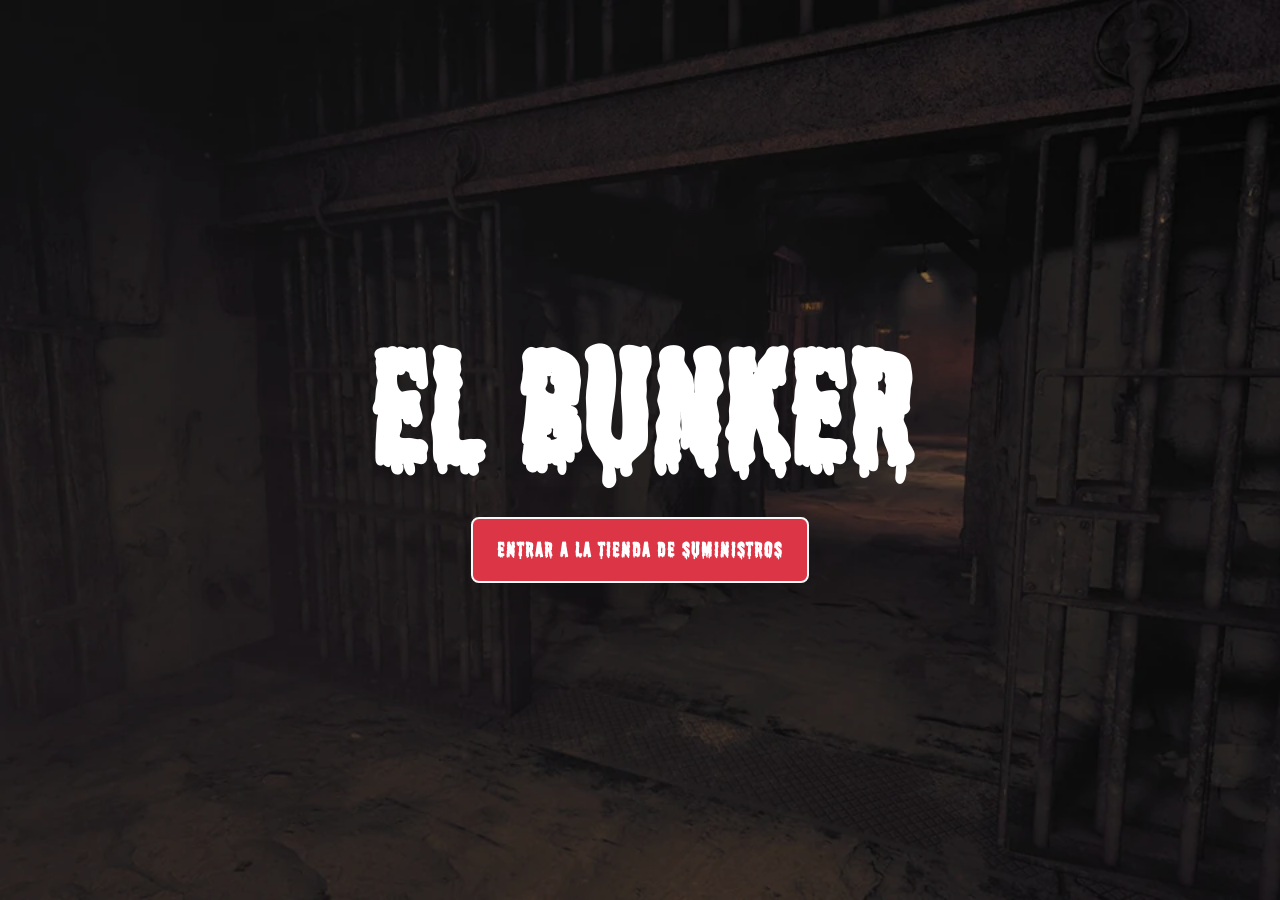
<file: HTML/index.html>
<!DOCTYPE html>
<html lang="es">
<head>
    <meta charset="UTF-8">
    <meta name="viewport" content="width=device-width, initial-scale=1.0">
    <title>El Bunker</title>
    <!-- CSS de Bootstrap -->
    <link href="https://cdn.jsdelivr.net/npm/bootstrap@5.3.2/dist/css/bootstrap.min.css" rel="stylesheet">
    <!-- Tu archivo de estilos (sube un nivel desde la carpeta HTML) -->
    <link rel="stylesheet" href="../css/estilos.css">
</head>
<body class="m-0 p-0 overflow-hidden bg-dark">

    <!-- Contenedor Pantalla Completa -->
    <div class="position-relative vh-100 w-100">
        
        <!-- Imagen de Fondo en Pantalla Completa -->
        <img src="../img/Bunker_inicio.webp" alt="Portada Apocalipsis Zombie" class="w-100 h-100 object-fit-cover position-absolute top-0 start-0" style="filter: brightness(75%);"> 

        <!-- Contenido superpuesto en el centro -->
        <div class="position-absolute top-50 start-50 translate-middle text-center text-white w-100 px-3">
            <h1 class="TituloBunker fw-bold text-uppercase mb-2"> El Bunker</h1>
            
            <button type="button" class="btn btn-danger btn-lg fw-bold px-4 py-3 shadow-lg border border-2 border-light" data-bs-toggle="modal" data-bs-target="#exampleModal">
              ENTRAR A LA TIENDA DE SUMINISTROS
            </button>
        </div>

    </div>

    <!-- Modal -->
    <div class="modal fade" id="exampleModal" tabindex="-1" aria-labelledby="exampleModalLabel" aria-hidden="true">
      <div class="modal-dialog modal-dialog-centered">
        <div class="modal-content bg-dark text-white border-danger border-2">
          <div class="modal-header border-danger">
            <h1 class="modal-title fs-5 text-danger fw-bold" id="exampleModalLabel">⚠️ Control de infectados</h1>
            <button type="button" class="btn-close btn-close-white" data-bs-dismiss="modal" aria-label="Close"></button>
          </div>
          <div class="modal-body text-center py-4">
            <p class="fs-4 fw-bold text-warning mt-2">¿Has sido mordido por un zombie ultimamente?</p>
          </div>
          <div class="modal-footer border-danger justify-content-center gap-5">
            <button type="button" class="btn btn-outline-light" onclick= "window.location.href='Inicio.html'">No</button>
            
            <button type="button" class="btn btn-danger fw-bold" onclick="window.location.href='http://www.zambranitis.com/2015/04/guia-para-suicidarte-correctamente.html'">Si</button>
          </div>
        </div>
      </div>
    </div>

    <script src="https://cdn.jsdelivr.net/npm/bootstrap@5.3.2/dist/js/bootstrap.bundle.min.js"></script>
</body>
</html>
</file>
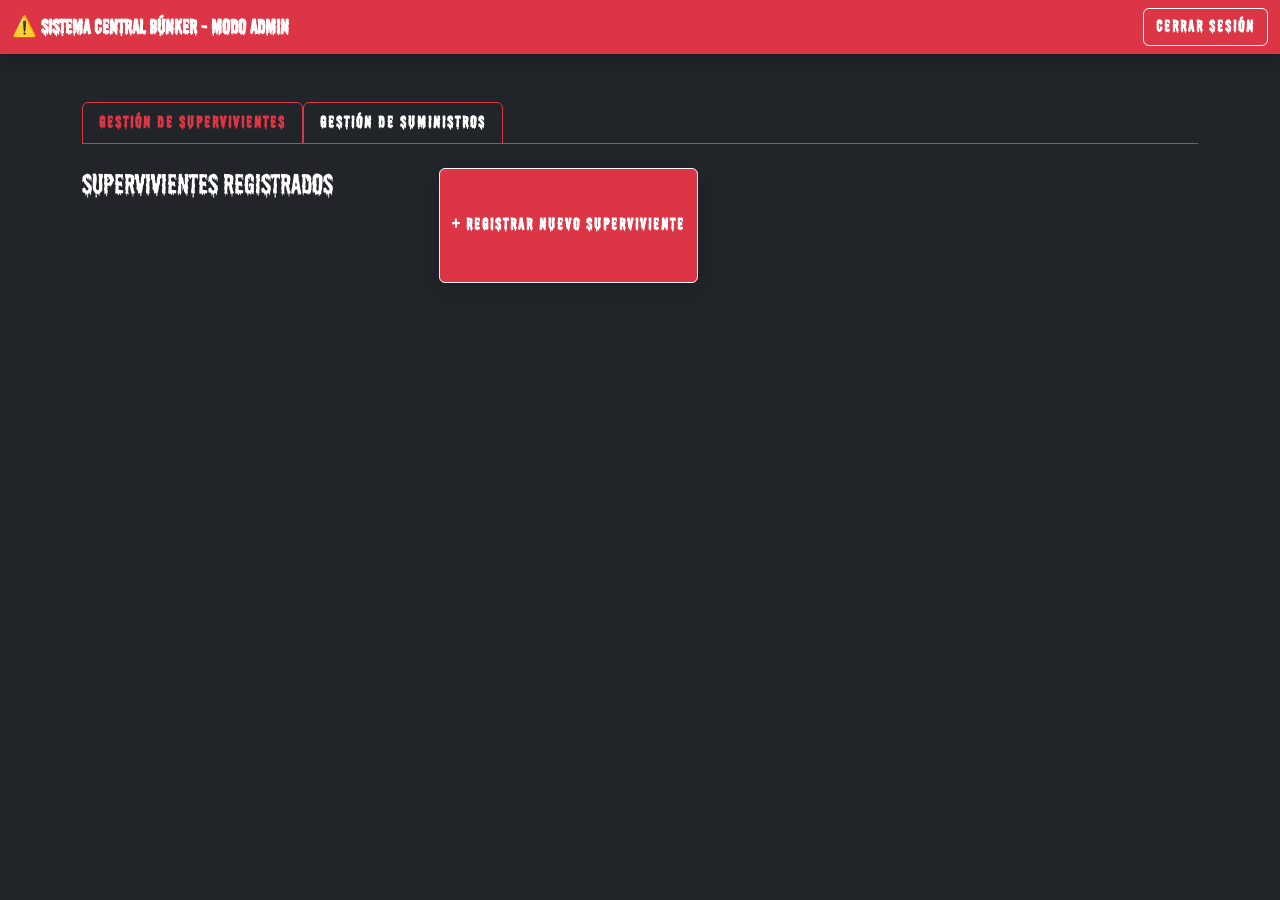
<file: HTML/admin.html>
<!DOCTYPE html>
<html lang="es">
<head>
    <meta charset="UTF-8">
    <meta name="viewport" content="width=device-width, initial-scale=1.0">
    <title>Panel de Control - El Búnker</title>
    <link href="https://cdn.jsdelivr.net/npm/bootstrap@5.3.2/dist/css/bootstrap.min.css" rel="stylesheet">
    <link rel="stylesheet" href="../css/estilos.css">
</head>
<body class="bg-dark text-white">

    <!-- Navbar Admin -->
    <nav class="navbar navbar-dark bg-danger shadow">
        <div class="container-fluid">
            <span class="navbar-brand mb-0 h1 fw-bold">⚠️ SISTEMA CENTRAL BÚNKER - MODO ADMIN</span>
            <button class="btn btn-outline-light fw-bold" onclick="window.location.href='Inicio.html'">Cerrar Sesión</button>
        </div>
    </nav>

    <main class="container my-5">
        <!-- Pestañas de Navegación -->
        <ul class="nav nav-tabs border-danger" id="adminTabs" role="tablist">
            <li class="nav-item" role="presentation">
                <button class="nav-link active text-danger fw-bold bg-dark border-danger" id="usuarios-tab" data-bs-toggle="tab" data-bs-target="#usuarios-pane" type="button" role="tab">Gestión de Supervivientes</button>
            </li>
            <li class="nav-item" role="presentation">
                <button class="nav-link text-white fw-bold bg-dark border-danger" id="productos-tab" data-bs-toggle="tab" data-bs-target="#productos-pane" type="button" role="tab">Gestión de Suministros</button>
            </li>
        </ul>

        <!-- Contenido de las Pestañas -->
        <div class="tab-content mt-4" id="adminTabsContent">
            
            <!-- PESTAÑA: USUARIOS -->
            <div class="tab-pane fade show active" id="usuarios-pane" role="tabpanel">
                <div class="d-flex justify-content-between mb-3">
                    <h3>Supervivientes Registrados</h3>
                    <!-- Botón para abrir el modal (puedes ubicarlo en tu panel de admin) -->
<button type="button" class="btn btn-danger fw-bold shadow border border-light" data-bs-toggle="modal" data-bs-target="#modalRegistroAdmin">
    + REGISTRAR NUEVO SUPERVIVIENTE
</button>

<!-- Modal de Registro -->
<div class="modal fade" id="modalRegistroAdmin" tabindex="-1" aria-labelledby="modalRegistroAdminLabel" aria-hidden="true">
    <!-- modal-dialog-scrollable evita que el modal sobrepase la altura de la pantalla -->
    <div class="modal-dialog modal-dialog-scrollable modal-lg">
        <div class="modal-content bg-dark border border-danger shadow-lg">
            
            <div class="modal-header border-danger">
                <div>
                    <h2 class="modal-title TituloBunker text-danger fs-2" id="modalRegistroAdminLabel">REGISTRO DE SUPERVIVIENTE</h2>
                    <p class="text-warning fs-6 mb-0">Modo Administrador: Ingreso manual de provisiones.</p>
                </div>
                <button type="button" class="btn-close btn-close-white" data-bs-dismiss="modal" aria-label="Cerrar"></button>
            </div>

            <div class="modal-body p-4">
                <form id="registroBunkerFormAdmin" novalidate>
                    <div class="mb-3">
                        <label for="run" class="form-label text-white fs-5">RUN (sin puntos ni guión)</label>
                        <input type="text" class="form-control text-white bg-secondary border-danger" id="run" placeholder="12345678K" maxlength="10">
                        <small class="text-danger d-none fw-bold" id="errorRun">Ingresa un RUN válido sin puntos ni guión (ej: 12345678K).</small>
                    </div>

                    <div class="row">
                        <div class="col-md-6 mb-3">
                            <label for="nombre" class="form-label text-white fs-5">Nombre</label>
                            <input type="text" class="form-control text-white bg-secondary border-danger" id="nombre" placeholder="Ej: Juan" maxlength="50">
                            <small class="text-danger d-none fw-bold" id="errorNombre">El nombre es obligatorio.</small>
                        </div>
                        <div class="col-md-6 mb-3">
                            <label for="apellidos" class="form-label text-white fs-5">Apellidos</label>
                            <input type="text" class="form-control text-white bg-secondary border-danger" id="apellidos" placeholder="Ej: Pérez" maxlength="50">
                            <small class="text-danger d-none fw-bold" id="errorApellidos">Los apellidos son obligatorios.</small>
                        </div>
                    </div>

                    <div class="mb-3">
                        <label for="email" class="form-label text-white fs-5">Frecuencia Digital (Correo Electrónico)</label>
                        <input type="email" class="form-control text-white bg-secondary border-danger" id="email" placeholder="superviviente@duoc.cl" maxlength="100">
                        <small class="text-danger d-none fw-bold" id="errorEmail">Debe ser @duoc.cl, @duocuc.cl, @profesor.duoc.cl o @gmail.com.</small>
                    </div>

                    <div class="row">
                        <div class="col-md-6 mb-3">
                            <label for="password" class="form-label text-white fs-5">Clave Temporal</label>
                            <input type="password" class="form-control text-white bg-secondary border-danger" id="password" placeholder="Mínimo 6 caracteres">
                            <small class="text-danger d-none fw-bold" id="errorPassword">La contraseña debe tener al menos 6 caracteres.</small>
                        </div>
                        <div class="col-md-6 mb-3">
                            <label for="confirmPassword" class="form-label text-white fs-5">Confirmar Clave</label>
                            <input type="password" class="form-control text-white bg-secondary border-danger" id="confirmPassword" placeholder="Repite la contraseña">
                            <small class="text-danger d-none fw-bold" id="errorConfirmPassword">Las contraseñas no coinciden.</small>
                        </div>
                    </div>

                    <div class="mb-3">
                        <label for="fechaNacimiento" class="form-label text-white fs-5">Fecha de Nacimiento</label>
                        <input type="date" class="form-control text-white bg-secondary border-danger" id="fechaNacimiento">
                        <small class="text-danger d-none fw-bold" id="errorFechaNacimiento">La fecha de nacimiento es obligatoria.</small>
                    </div>

                    <div class="row">
                        <div class="col-md-6 mb-3">
                            <label for="region" class="form-label text-white fs-5">Región Sectorial</label>
                            <select class="form-select text-white bg-secondary border-danger" id="region">
                                <option value="">-- Selecciona una región --</option>
                            </select>
                            <small class="text-danger d-none fw-bold" id="errorRegion">Selecciona una región.</small>
                        </div>
                        <div class="col-md-6 mb-3">
                            <label for="comuna" class="form-label text-white fs-5">Comuna / Búnker Local</label>
                            <select class="form-select text-white bg-secondary border-danger" id="comuna" disabled>
                                <option value="">-- Selecciona primero una región --</option>
                            </select>
                            <small class="text-danger d-none fw-bold" id="errorComuna">Selecciona una comuna.</small>
                        </div>
                    </div>

                    <div class="mb-3">
                        <label for="direccion" class="form-label text-white fs-5">Dirección / Coordenadas</label>
                        <input type="text" class="form-control text-white bg-secondary border-danger" id="direccion" placeholder="Ej: Av. Siempre Viva 123" maxlength="100">
                        <small class="text-danger d-none fw-bold" id="errorDireccion">La dirección es obligatoria.</small>
                    </div>

                    <div class="mb-4">
                        <label for="telefono" class="form-label text-white fs-5">Canal de Transmisión (Teléfono - Opcional)</label>
                        <input type="tel" class="form-control text-white bg-secondary border-danger" id="telefono" placeholder="+56912345678">
                    </div>

                    <button type="submit" class="btn btn-danger w-100 fw-bold py-2 fs-4 shadow border border-light">
                        GENERAR CREDENCIAL DE ACCESO
                    </button>
                </form>
            </div>
        </div>
    </div>
</div>

            <!-- PESTAÑA: PRODUCTOS -->
            <div class="tab-pane fade" id="productos-pane" role="tabpanel">
                <div class="d-flex justify-content-between mb-3">
                    <h3>Inventario de Suministros</h3>
                    <button class="btn btn-success fw-bold" onclick="abrirModalProducto()">+ Añadir Producto</button>
                </div>
                <table class="table table-dark table-hover border-danger">
                    <thead>
                        <tr>
                            <th>ID</th>
                            <th>Nombre</th>
                            <th>Precio</th>
                            <th>Acciones</th>
                        </tr>
                    </thead>
                    <tbody id="tablaProductos">
                        <!-- Llenado por JS -->
                    </tbody>
                </table>
            </div>

        </div>
    </main>

    <!-- Modal CRUD General -->
    <div class="modal fade" id="crudModal" tabindex="-1" aria-hidden="true">
        <div class="modal-dialog">
            <div class="modal-content bg-dark text-white border-danger">
                <div class="modal-header border-danger">
                    <h5 class="modal-title text-danger" id="modalTitulo">Formulario</h5>
                    <button type="button" class="btn-close btn-close-white" data-bs-dismiss="modal"></button>
                </div>
                <div class="modal-body">
                    <form id="crudForm">
                        <input type="hidden" id="crudId">
                        <input type="hidden" id="crudTipo"> <!-- 'usuario' o 'producto' -->
                        
                        <div class="mb-3">
                            <label class="form-label" id="labelCampo1">Nombre/Alias</label>
                            <input type="text" class="form-control bg-secondary text-white border-danger" id="inputCampo1" required>
                        </div>
                        <div class="mb-3">
                            <label class="form-label" id="labelCampo2">Email/Precio</label>
                            <input type="text" class="form-control bg-secondary text-white border-danger" id="inputCampo2" required>
                        </div>
                        <button type="submit" class="btn btn-danger w-100 fw-bold">Guardar Datos</button>
                    </form>
                </div>
            </div>
        </div>
    </div>

    <script src="https://cdn.jsdelivr.net/npm/bootstrap@5.3.2/dist/js/bootstrap.bundle.min.js"></script>
    <script>
        // Inicializar datos simulados si no existen en localStorage
        if(!localStorage.getItem('adminUsers')) {
            localStorage.setItem('adminUsers', JSON.stringify([{id: 1, nombre: 'Cazador_99', email: 'caza@bunker.com'}]));
        }
        if(!localStorage.getItem('adminProducts')) {
            localStorage.setItem('adminProducts', JSON.stringify([{id: 1, nombre: 'Kit Médico Básico', precio: '$150'}]));
        }

        const modalCRUD = new bootstrap.Modal(document.getElementById('crudModal'));

        // ================= RENDERIZAR TABLAS =================
        function renderTablas() {
            const users = JSON.parse(localStorage.getItem('adminUsers')) || [];
            const products = JSON.parse(localStorage.getItem('adminProducts')) || [];
            
            const tbodyUsers = document.getElementById('tablaUsuarios');
            tbodyUsers.innerHTML = '';
            users.forEach(u => {
                tbodyUsers.innerHTML += `
                    <tr>
                        <td>${u.id}</td><td>${u.nombre}</td><td>${u.email}</td>
                        <td>
                            <button class="btn btn-sm btn-warning" onclick="editar('usuario', ${u.id})">Editar</button>
                            <button class="btn btn-sm btn-danger" onclick="eliminar('usuario', ${u.id})">Borrar</button>
                        </td>
                    </tr>`;
            });

            const tbodyProducts = document.getElementById('tablaProductos');
            tbodyProducts.innerHTML = '';
            products.forEach(p => {
                tbodyProducts.innerHTML += `
                    <tr>
                        <td>${p.id}</td><td>${p.nombre}</td><td>${p.precio}</td>
                        <td>
                            <button class="btn btn-sm btn-warning" onclick="editar('producto', ${p.id})">Editar</button>
                            <button class="btn btn-sm btn-danger" onclick="eliminar('producto', ${p.id})">Borrar</button>
                        </td>
                    </tr>`;
            });
        }

        // ================= LÓGICA CRUD =================
        function abrirModalUsuario() {
            document.getElementById('crudForm').reset();
            document.getElementById('crudId').value = '';
            document.getElementById('crudTipo').value = 'usuario';
            document.getElementById('modalTitulo').innerText = 'Añadir Superviviente';
            document.getElementById('labelCampo1').innerText = 'Alias de Combate';
            document.getElementById('labelCampo2').innerText = 'Frecuencia (Email)';
            modalCRUD.show();
        }

        function abrirModalProducto() {
            document.getElementById('crudForm').reset();
            document.getElementById('crudId').value = '';
            document.getElementById('crudTipo').value = 'producto';
            document.getElementById('modalTitulo').innerText = 'Añadir Producto';
            document.getElementById('labelCampo1').innerText = 'Nombre del Producto';
            document.getElementById('labelCampo2').innerText = 'Precio (Ej: $100)';
            modalCRUD.show();
        }

        document.getElementById('crudForm').onsubmit = function(e) {
            e.preventDefault();
            const tipo = document.getElementById('crudTipo').value;
            const id = document.getElementById('crudId').value;
            const campo1 = document.getElementById('inputCampo1').value;
            const campo2 = document.getElementById('inputCampo2').value;
            
            const claveStorage = tipo === 'usuario' ? 'adminUsers' : 'adminProducts';
            let data = JSON.parse(localStorage.getItem(claveStorage));

            if(id) { // Editar existente
                const index = data.findIndex(item => item.id == id);
                data[index].nombre = campo1;
                if(tipo === 'usuario') data[index].email = campo2;
                else data[index].precio = campo2;
            } else { // Crear nuevo
                const nuevoId = data.length > 0 ? Math.max(...data.map(i => i.id)) + 1 : 1;
                if(tipo === 'usuario') data.push({id: nuevoId, nombre: campo1, email: campo2});
                else data.push({id: nuevoId, nombre: campo1, precio: campo2});
            }

            localStorage.setItem(claveStorage, JSON.stringify(data));
            modalCRUD.hide();
            renderTablas();
        };

        function eliminar(tipo, id) {
            if(!confirm('¿Estás seguro de eliminar este registro?')) return;
            const claveStorage = tipo === 'usuario' ? 'adminUsers' : 'adminProducts';
            let data = JSON.parse(localStorage.getItem(claveStorage));
            data = data.filter(item => item.id != id);
            localStorage.setItem(claveStorage, JSON.stringify(data));
            renderTablas();
        }

        function editar(tipo, id) {
            const claveStorage = tipo === 'usuario' ? 'adminUsers' : 'adminProducts';
            const data = JSON.parse(localStorage.getItem(claveStorage));
            const item = data.find(i => i.id == id);
            
            if(tipo === 'usuario') {
                abrirModalUsuario();
                document.getElementById('inputCampo2').value = item.email;
            } else {
                abrirModalProducto();
                document.getElementById('inputCampo2').value = item.precio;
            }
            document.getElementById('crudId').value = item.id;
            document.getElementById('inputCampo1').value = item.nombre;
            document.getElementById('modalTitulo').innerText = 'Editar Registro';
        }

        // Cargar tablas al iniciar
        document.addEventListener('DOMContentLoaded', renderTablas);
    </script>
</body>
</html>
</file>
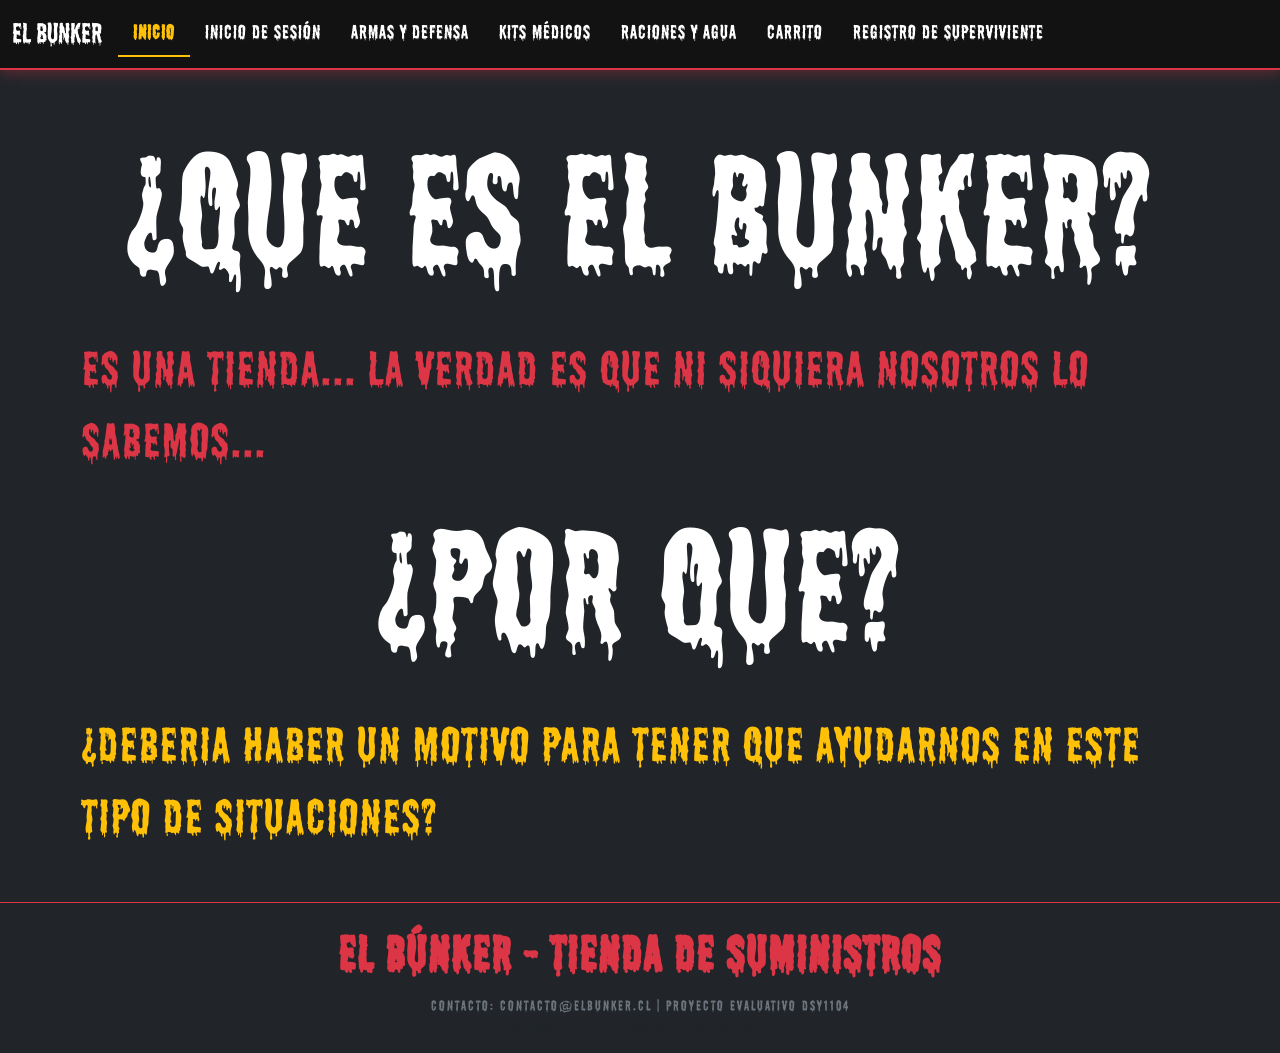
<file: HTML/Inicio.html>
<!DOCTYPE html>
<html lang="es">
<head>
    <meta charset="UTF-8">
    <meta name="viewport" content="width=device-width, initial-scale=1.0">
    <title>EL Bunker - Tienda de Suministros</title>
    <!-- CSS Bootstrap -->
    <link href="https://cdn.jsdelivr.net/npm/bootstrap@5.3.2/dist/css/bootstrap.min.css" rel="stylesheet">
    <!-- Tu CSS Personalizado -->
    <link rel="stylesheet" href="../css/estilos.css">
</head>
<body class="bg-dark text-white">

    <!-- Navegación General -->
    <nav class="navbar navbar-expand-lg navbar-dark navbar-bunker">
      <div class="container-fluid">
        
        <!-- Nombre de la Tienda -->
        <a class="navbar-brand" href="Inicio.html">
          <span class="titulo-bunker fs-3 text-white">El Bunker</span>
        </a>

        <!-- Botón para celulares -->
        <button class="navbar-toggler border-danger" type="button" data-bs-toggle="collapse" data-bs-target="#menuBunker" aria-controls="menuBunker" aria-expanded="false" aria-label="Toggle navigation">
          <span class="navbar-toggler-icon"></span>
        </button>

        <!-- Lista de Secciones -->
        <div class="collapse navbar-collapse" id="menuBunker">
          <ul class="navbar-nav me-auto mb-2 mb-lg-0">
            <li class="nav-item">
              <a class="nav-link nav-link-bunker active" href="Inicio.html">Inicio</a>
            </li>
            <li class="nav-item">
              <a class="nav-link nav-link-bunker" href="pagina1.html">Inicio de sesión</a>
            </li>
            <li class="nav-item">
              <a class="nav-link nav-link-bunker" href="pagina2.html">Armas y Defensa</a>
            </li>
            <li class="nav-item">
              <a class="nav-link nav-link-bunker" href="pagina3.html">Kits Médicos</a>
            </li>
            <li class="nav-item">
              <a class="nav-link nav-link-bunker" href="pagina4.html">Raciones y Agua</a>
            </li>
            <li class="nav-item">
              <a class="nav-link nav-link-bunker" href="pagina5.html">Carrito</a>
            </li>
                        <li class="nav-item">
              <a class="nav-link nav-link-bunker" href="pagina6.html">Registro de Superviviente</a>
            </li>
          </ul>
        </div>

      </div>
    </nav>

    <!-- CONTENIDO PRINCIPAL -->
    <main class="container my-5">
        <h1 class="TituloBunker text-center mb-4">¿Que es EL BUNKER? </h1>
         <p class="texto-rojo">Es una tienda... la verdad es que ni siquiera nosotros lo sabemos...</p>

        <h1 class="TituloBunker text-center mb-4">¿por que? </h1>
        <p class="texto-amarillo"> ¿Deberia haber un motivo para tener que ayudarnos en este tipo de situaciones?</p>

    </main>

    <!-- JS Bootstrap -->
    <script src="https://cdn.jsdelivr.net/npm/bootstrap@5.3.2/dist/js/bootstrap.bundle.min.js"></script>
   

    <footer class="bg-dark text-white text-center py-3 border-top border-danger mt-5">
  <div class="container">
    <p class="mb-1 text-danger fw-bold">El Búnker - Tienda de Suministros</p>
    <p class="small text-secondary mb-0">Contacto: contacto@elbunker.cl | Proyecto Evaluativo DSY1104</p>
    <p class="small text-muted mb-0">© 2026 Todos los derechos reservados.</p>
  </div>
</footer>
</body>
</html>
</file>
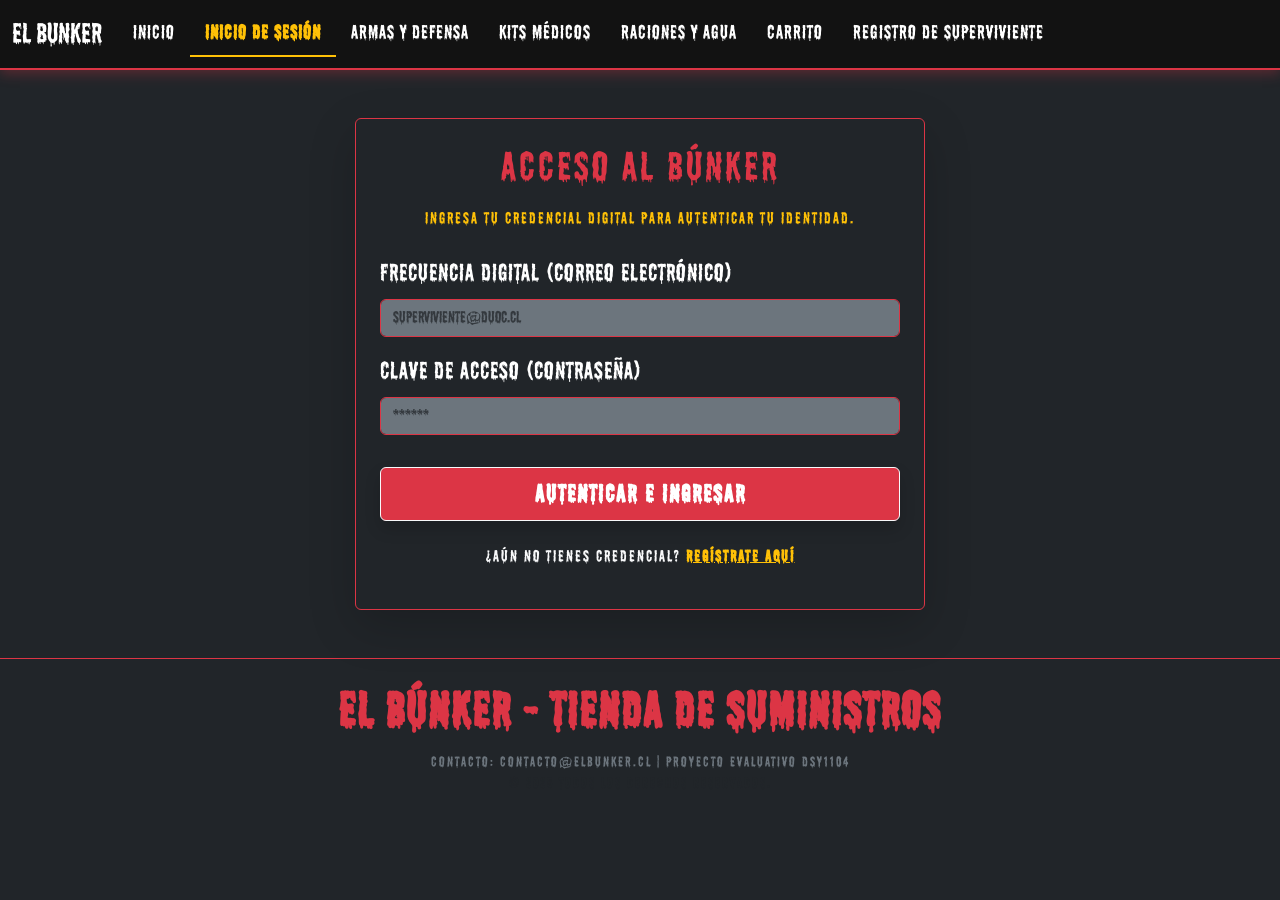
<file: HTML/pagina1.html>
<!DOCTYPE html>
<html lang="en">
<head>
    <meta charset="UTF-8">
    <meta name="viewport" content="width=device-width, initial-scale=1.0">
    <title>Bunker - Inicio de Sesión</title>
    <link href="https://cdn.jsdelivr.net/npm/bootstrap@5.3.2/dist/css/bootstrap.min.css" rel="stylesheet">
    <link rel="stylesheet" href="../css/estilos.css">
</head>
<body class="bg-dark text-white">
<body>
       <nav class="navbar navbar-expand-lg navbar-dark navbar-bunker">
      <div class="container-fluid">
        <a class="navbar-brand" href="Inicio.html">
          <span class="titulo-bunker fs-3 text-white">El Bunker</span>
        </a>

        <button class="navbar-toggler border-danger" type="button" data-bs-toggle="collapse" data-bs-target="#menuBunker" aria-controls="menuBunker" aria-expanded="false" aria-label="Toggle navigation">
          <span class="navbar-toggler-icon"></span>
        </button>

        <div class="collapse navbar-collapse" id="menuBunker">
          <ul class="navbar-nav me-auto mb-2 mb-lg-0">
            <li class="nav-item">
              <a class="nav-link nav-link-bunker" href="Inicio.html">Inicio</a>
            </li>
            <li class="nav-item">
              <a class="nav-link nav-link-bunker active" href="pagina1.html">Inicio de sesión</a>
            </li>
            <li class="nav-item">
              <a class="nav-link nav-link-bunker" href="pagina2.html">Armas y Defensa</a>
            </li>
            <li class="nav-item">
              <a class="nav-link nav-link-bunker" href="pagina3.html">Kits Médicos</a>
            </li>
            <li class="nav-item">
              <a class="nav-link nav-link-bunker" href="pagina4.html">Raciones y Agua</a>
            </li>
            <li class="nav-item">
              <a class="nav-link nav-link-bunker" href="pagina5.html">Carrito</a>
            </li>
            <li class="nav-item">
              <a class="nav-link nav-link-bunker" href="pagina6.html">Registro de Superviviente</a>
            </li>
          </ul>
        </div>
      </div>
    </nav>

    <main class="container my-5">
        <div class="row justify-content-center">
            <div class="col-md-8 col-lg-6 bg-dark p-4 rounded border border-danger shadow-lg">
                
                <h2 class="TituloBunker text-center text-danger mb-3 fs-1">ACCESO AL BÚNKER</h2>
                <p class="text-warning text-center fs-6 mb-4">Ingresa tu credencial digital para autenticar tu identidad.</p>

                <form id="loginBunkerForm" novalidate>
                    
                    <!-- Campo Correo -->
                    <div class="mb-3">
                        <label for="loginEmail" class="form-label text-white fs-5">Frecuencia Digital (Correo Electrónico)</label>
                        <input type="email" class="form-control text-white bg-secondary border-danger" id="loginEmail" placeholder="superviviente@duoc.cl">
                        <small class="text-danger fw-bold d-none" id="errorLoginEmail"></small>
                    </div>

                    <!-- Campo Contraseña -->
                    <div class="mb-3">
                        <label for="loginPassword" class="form-label text-white fs-5">Clave de Acceso (Contraseña)</label>
                        <input type="password" class="form-control text-white bg-secondary border-danger" id="loginPassword" placeholder="******">
                        <small class="text-danger fw-bold d-none" id="errorLoginPassword"></small>
                    </div>

                    <!-- Mensaje de Error (Credenciales Incorrectas) -->
                    <div class="alert alert-danger d-none text-center fw-bold mt-3" id="mensajeErrorGeneral" role="alert">
                        ¡Acceso Denegado! El correo o la contraseña son incorrectos.
                    </div>

                    <button type="submit" class="btn btn-danger w-100 fw-bold py-2 mt-3 fs-4 shadow border border-light">
                        AUTENTICAR E INGRESAR
                    </button>
                </form>

                <div class="text-center mt-4">
                    <p class="text-light fs-6">
                        ¿Aún no tienes credencial? 
                        <a href="pagina6.html" class="text-warning fw-bold text-decoration-underline">Regístrate aquí</a>
                    </p>
                </div>

            </div>
        </div>
    </main>

    <script src="https://cdn.jsdelivr.net/npm/bootstrap@5.3.2/dist/js/bootstrap.bundle.min.js"></script>
    <script src="../js/sesion.js"></script>
    
<footer class="bg-dark text-white text-center py-3 border-top border-danger mt-5">
  <div class="container">
    <p class="mb-1 text-danger fw-bold">El Búnker - Tienda de Suministros</p>
    <p class="small text-secondary mb-0">Contacto: contacto@elbunker.cl | Proyecto Evaluativo DSY1104</p>
    <p class="small text-muted mb-0">© 2026 Todos los derechos reservados.</p>
  </div>
</footer>
</body>
</html>
</file>
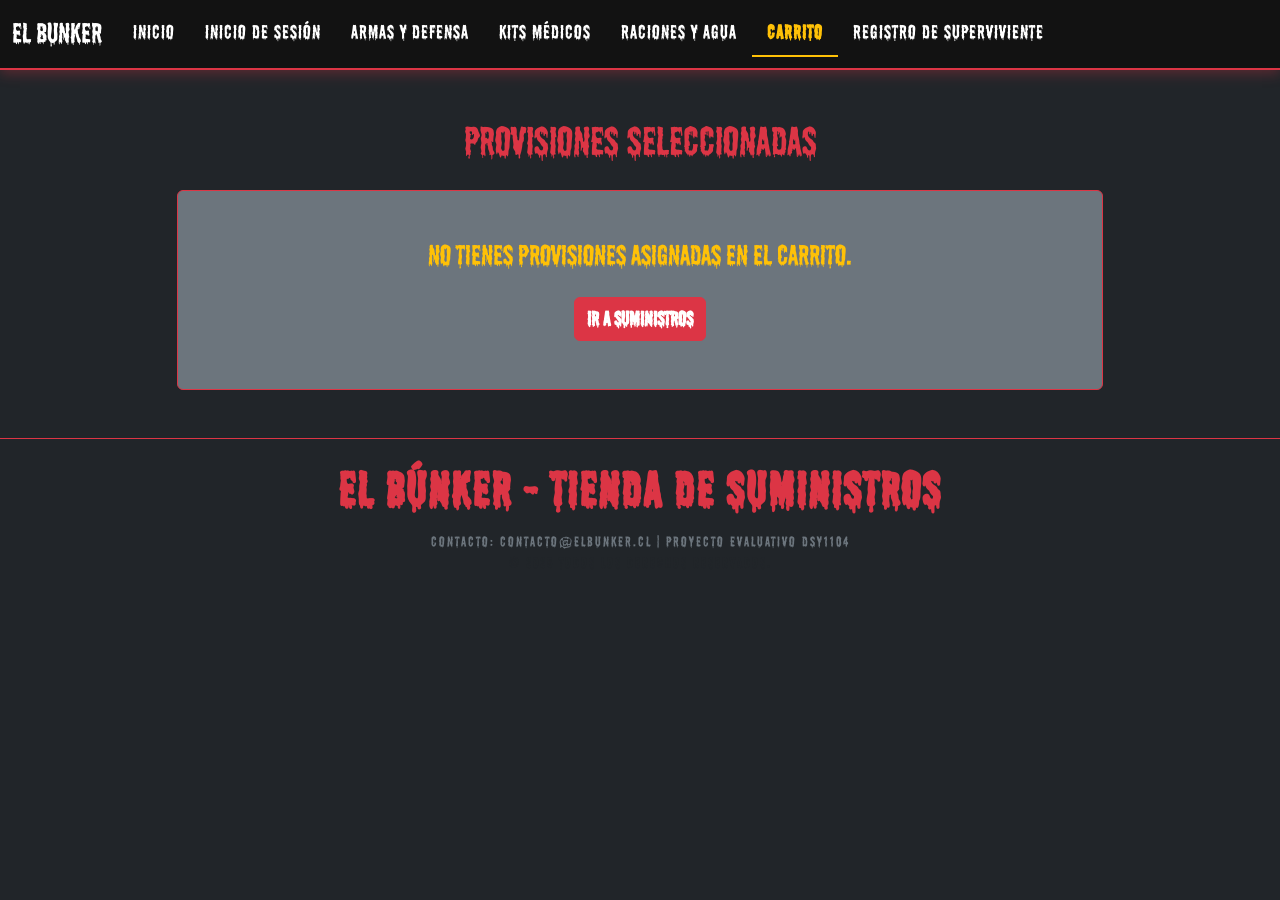
<file: HTML/pagina5.html>
<!DOCTYPE html>
<html lang="en">
<head>
    <meta charset="UTF-8">
    <meta name="viewport" content="width=device-width, initial-scale=1.0">
    <link href="https://cdn.jsdelivr.net/npm/bootstrap@5.3.2/dist/css/bootstrap.min.css" rel="stylesheet">
    <link rel="stylesheet" href="../css/estilos.css">
</head>
<body class="bg-dark text-white">
    <nav class="navbar navbar-expand-lg navbar-dark navbar-bunker">
      <div class="container-fluid">
        <a class="navbar-brand" href="Inicio.html">
          <span class="titulo-bunker fs-3 text-white">El Bunker</span>
        </a>

        <button class="navbar-toggler border-danger" type="button" data-bs-toggle="collapse" data-bs-target="#menuBunker" aria-controls="menuBunker" aria-expanded="false" aria-label="Toggle navigation">
          <span class="navbar-toggler-icon"></span>
        </button>

        <div class="collapse navbar-collapse" id="menuBunker">
          <ul class="navbar-nav me-auto mb-2 mb-lg-0">
            <li class="nav-item">
              <a class="nav-link nav-link-bunker" href="Inicio.html">Inicio</a>
            </li>
            <li class="nav-item">
              <a class="nav-link nav-link-bunker" href="pagina1.html">Inicio de sesión</a>
            </li>
            <li class="nav-item">
              <a class="nav-link nav-link-bunker" href="pagina2.html">Armas y Defensa</a>
            </li>
            <li class="nav-item">
              <a class="nav-link nav-link-bunker" href="pagina3.html">Kits Médicos</a>
            </li>
            <li class="nav-item">
              <a class="nav-link nav-link-bunker" href="pagina4.html">Raciones y Agua</a>
            </li>
            <li class="nav-item">
              <a class="nav-link nav-link-bunker active" href="pagina5.html">Carrito</a> 
            </li>
            <li class="nav-item">
              <a class="nav-link nav-link-bunker" href="pagina6.html">Registro de Superviviente</a>
            </li>
          </ul>
        </div>
      </div>
    </nav>
    
    <main class="container my-5">
        <h1 class="titulo-bunker text-center text-danger mb-4">PROVISIONES SELECCIONADAS</h1>
        
        <div class="row justify-content-center">
            <div class="col-lg-10">
                <div id="contenedor-carrito" class="d-flex flex-column gap-3"></div>

                <!-- Resumen y Total -->
                <div id="resumen-carrito" class="mt-4 p-3 bg-secondary rounded border border-danger d-none d-flex justify-content-between align-items-center">
                    <button class="btn btn-outline-danger fw-bold" onclick="vaciarCarrito()">Vaciar Carrito</button>
                    <div class="text-end">
                        <span class="fs-4 fw-bold text-white me-3">Total Suministros:</span>
                        <span id="total-precio" class="fs-3 fw-bold text-warning"></span>
                    </div>
                </div>
            </div>
        </div>
    </main>

    <script>
      document.addEventListener('DOMContentLoaded', cargarCarrito);

      function cargarCarrito() {
  const carrito = JSON.parse(localStorage.getItem('carrito')) || [];
  const contenedor = document.getElementById('contenedor-carrito');
  const resumen = document.getElementById('resumen-carrito');
  const totalSpan = document.getElementById('total-precio');

  contenedor.innerHTML = '';

  if (carrito.length === 0) {
    contenedor.innerHTML = `
      <div class="text-center p-5 border border-danger rounded bg-secondary">
        <h3 class="text-warning mb-3">No tienes provisiones asignadas en el carrito.</h3>
        <a href="pagina4.html" class="btn btn-danger fw-bold fs-5 mt-2">Ir a Suministros</a>
      </div>
    `;
    resumen.classList.add('d-none');
    return;
  }

  let total = 0;

  carrito.forEach((prod, index) => {
    
    const precioLimpio = String(prod.precio).replace(/[^0-9]/g, '');
    const precioNumero = parseInt(precioLimpio, 10) || 0;
    
   
    const subtotal = precioNumero * prod.cantidad;
    total += subtotal;

    contenedor.innerHTML += `
      <div class="d-flex justify-content-between align-items-center bg-dark p-3 rounded border border-danger text-white">
        <img src="${prod.imagen}" alt="${prod.nombre}" style="width: 70px; height: 70px; object-fit: contain;" class="rounded border border-secondary">
        <div class="flex-grow-1 ms-3">
          <h5 class="mb-1 text-danger fw-bold">${prod.nombre}</h5>
          <small class="text-light">Precio unitario: ${prod.precio}</small>
        </div>
        <div class="text-center me-4">
          <span class="badge bg-secondary fs-6">Cantidad: ${prod.cantidad}</span>
        </div>
        <div class="text-end">
          <button class="btn btn-sm btn-outline-danger" onclick="eliminarProducto(${index})">✕</button>
        </div>
      </div>
    `;
  });

  totalSpan.innerText = `$${total.toLocaleString('es-CL')} CLP`;
  resumen.classList.remove('d-none');
}

      function eliminarProducto(index) {
        let carrito = JSON.parse(localStorage.getItem('carrito')) || [];
        carrito.splice(index, 1);
        localStorage.setItem('carrito', JSON.stringify(carrito));
        cargarCarrito();
      }

      function vaciarCarrito() {
        localStorage.removeItem('carrito');
        cargarCarrito();
      }
    </script>
    <script src="https://cdn.jsdelivr.net/npm/bootstrap@5.3.2/dist/js/bootstrap.bundle.min.js"></script>

    <footer class="bg-dark text-white text-center py-3 border-top border-danger mt-5">
  <div class="container">
    <p class="mb-1 text-danger fw-bold">El Búnker - Tienda de Suministros</p>
    <p class="small text-secondary mb-0">Contacto: contacto@elbunker.cl | Proyecto Evaluativo DSY1104</p>
    <p class="small text-muted mb-0">© 2026 Todos los derechos reservados.</p>
  </div>
</footer>
</body>
</html>
</file>
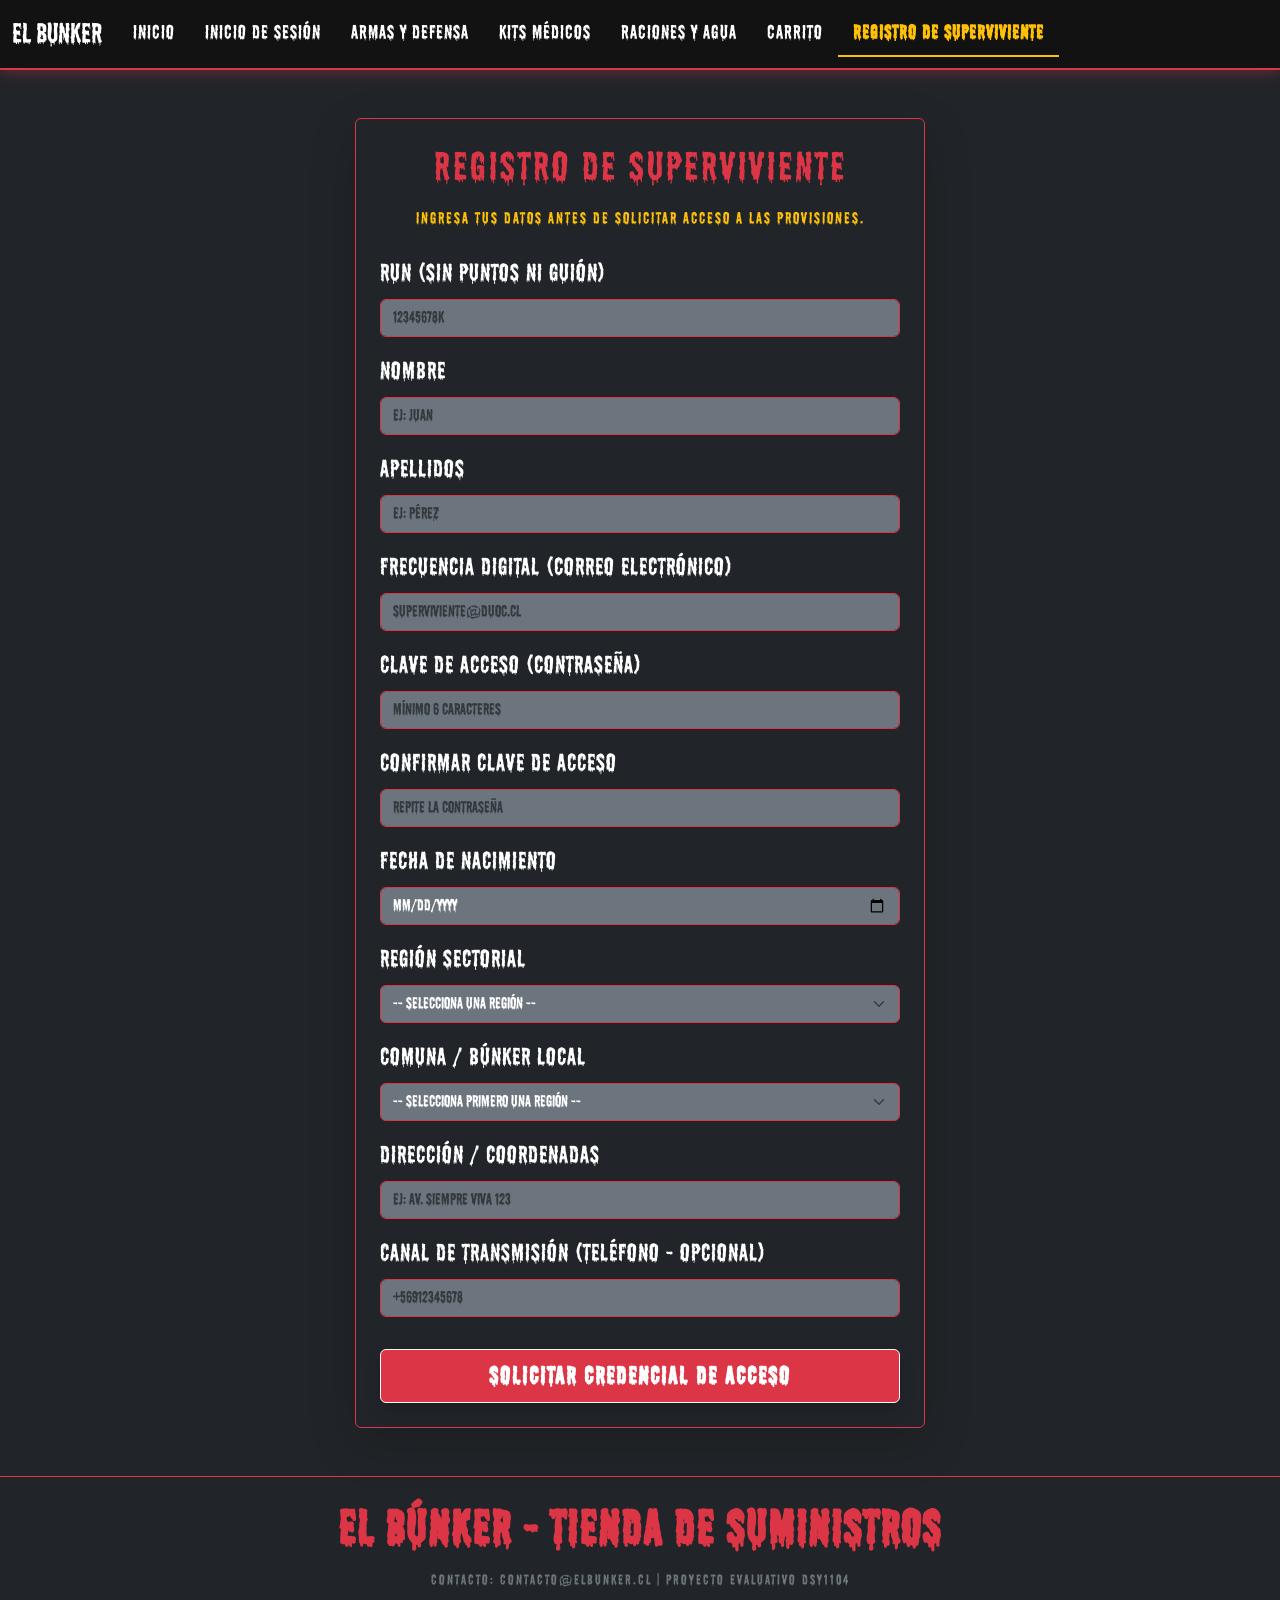
<file: HTML/pagina6.html>
<!DOCTYPE html>
<html lang="es">
<head>
    <meta charset="UTF-8">
    <meta name="viewport" content="width=device-width, initial-scale=1.0">
    <title>Bunker - Registro de Superviviente</title>
    <link href="https://cdn.jsdelivr.net/npm/bootstrap@5.3.2/dist/css/bootstrap.min.css" rel="stylesheet">
    <link rel="stylesheet" href="../css/estilos.css">
</head>
<body class="bg-dark text-white">

    <nav class="navbar navbar-expand-lg navbar-dark navbar-bunker">
      <div class="container-fluid">
        <a class="navbar-brand" href="Inicio.html">
          <span class="titulo-bunker fs-3 text-white">El Bunker</span>
        </a>

        <button class="navbar-toggler border-danger" type="button" data-bs-toggle="collapse" data-bs-target="#menuBunker" aria-controls="menuBunker" aria-expanded="false" aria-label="Toggle navigation">
          <span class="navbar-toggler-icon"></span>
        </button>

        <div class="collapse navbar-collapse" id="menuBunker">
          <ul class="navbar-nav me-auto mb-2 mb-lg-0">
            <li class="nav-item">
              <a class="nav-link nav-link-bunker" href="Inicio.html">Inicio</a>
            </li>
            <li class="nav-item">
              <a class="nav-link nav-link-bunker" href="pagina1.html">Inicio de sesión</a>
            </li>
            <li class="nav-item">
              <a class="nav-link nav-link-bunker" href="pagina2.html">Armas y Defensa</a>
            </li>
            <li class="nav-item">
              <a class="nav-link nav-link-bunker" href="pagina3.html">Kits Médicos</a>
            </li>
            <li class="nav-item">
              <a class="nav-link nav-link-bunker" href="pagina4.html">Raciones y Agua</a>
            </li>
            <li class="nav-item">
              <a class="nav-link nav-link-bunker" href="pagina5.html">Carrito</a>
            </li>
            <li class="nav-item">
              <a class="nav-link nav-link-bunker active" href="pagina6.html">Registro de Superviviente</a>
            </li>
          </ul>
        </div>
      </div>
    </nav>
    
    <main class="container my-5">
        <div class="row justify-content-center">
            <div class="col-md-6 bg-dark p-4 rounded border border-danger shadow-lg">
                
                <h2 class="TituloBunker text-center text-danger mb-3 fs-1">REGISTRO DE SUPERVIVIENTE</h2>
                <p class="text-warning text-center fs-6 mb-4">Ingresa tus datos antes de solicitar acceso a las provisiones.</p>

                <form id="registroBunkerForm" novalidate>

                    <div class="mb-3">
                        <label for="run" class="form-label text-white fs-5">RUN (sin puntos ni guión)</label>
                        <input type="text" class="form-control text-white bg-secondary border-danger" id="run" placeholder="12345678K" maxlength="10">
                        <small class="text-danger d-none fw-bold" id="errorRun">Ingresa un RUN válido sin puntos ni guión (ej: 12345678K).</small>
                    </div>

                    <div class="mb-3">
                        <label for="nombre" class="form-label text-white fs-5">Nombre</label>
                        <input type="text" class="form-control text-white bg-secondary border-danger" id="nombre" placeholder="Ej: Juan" maxlength="50">
                        <small class="text-danger d-none fw-bold" id="errorNombre">El nombre es obligatorio.</small>
                    </div>

                    <div class="mb-3">
                        <label for="apellidos" class="form-label text-white fs-5">Apellidos</label>
                        <input type="text" class="form-control text-white bg-secondary border-danger" id="apellidos" placeholder="Ej: Pérez" maxlength="50">
                        <small class="text-danger d-none fw-bold" id="errorApellidos">Los apellidos son obligatorios.</small>
                    </div>

                    <div class="mb-3">
                        <label for="email" class="form-label text-white fs-5">Frecuencia Digital (Correo Electrónico)</label>
                        <input type="email" class="form-control text-white bg-secondary border-danger" id="email" placeholder="superviviente@duoc.cl" maxlength="100">
                        <small class="text-danger d-none fw-bold" id="errorEmail">Debe ser @duoc.cl, @duocuc.cl, @profesor.duoc.cl o @gmail.com.</small>
                    </div>

                    <div class="mb-3">
                        <label for="password" class="form-label text-white fs-5">Clave de Acceso (Contraseña)</label>
                        <input type="password" class="form-control text-white bg-secondary border-danger" id="password" placeholder="Mínimo 6 caracteres">
                        <small class="text-danger d-none fw-bold" id="errorPassword">La contraseña debe tener al menos 6 caracteres.</small>
                    </div>

                    <div class="mb-3">
                        <label for="confirmPassword" class="form-label text-white fs-5">Confirmar Clave de Acceso</label>
                        <input type="password" class="form-control text-white bg-secondary border-danger" id="confirmPassword" placeholder="Repite la contraseña">
                        <small class="text-danger d-none fw-bold" id="errorConfirmPassword">Las contraseñas no coinciden.</small>
                    </div>

                    <div class="mb-3">
                        <label for="fechaNacimiento" class="form-label text-white fs-5">Fecha de Nacimiento</label>
                        <input type="date" class="form-control text-white bg-secondary border-danger" id="fechaNacimiento">
                        <small class="text-danger d-none fw-bold" id="errorFechaNacimiento">La fecha de nacimiento es obligatoria.</small>
                    </div>

                    <div class="mb-3">
                        <label for="region" class="form-label text-white fs-5">Región Sectorial</label>
                        <select class="form-select text-white bg-secondary border-danger" id="region">
                            <option value="">-- Selecciona una región --</option>
                        </select>
                        <small class="text-danger d-none fw-bold" id="errorRegion">Selecciona una región.</small>
                    </div>

                    <div class="mb-3">
                        <label for="comuna" class="form-label text-white fs-5">Comuna / Búnker Local</label>
                        <select class="form-select text-white bg-secondary border-danger" id="comuna" disabled>
                            <option value="">-- Selecciona primero una región --</option>
                        </select>
                        <small class="text-danger d-none fw-bold" id="errorComuna">Selecciona una comuna.</small>
                    </div>

                    <div class="mb-3">
                        <label for="direccion" class="form-label text-white fs-5">Dirección / Coordenadas</label>
                        <input type="text" class="form-control text-white bg-secondary border-danger" id="direccion" placeholder="Ej: Av. Siempre Viva 123" maxlength="100">
                        <small class="text-danger d-none fw-bold" id="errorDireccion">La dirección es obligatoria.</small>
                    </div>

                    <div class="mb-3">
                        <label for="telefono" class="form-label text-white fs-5">Canal de Transmisión (Teléfono - Opcional)</label>
                        <input type="tel" class="form-control text-white bg-secondary border-danger" id="telefono" placeholder="+56912345678">
                    </div>

                    <button type="submit" class="btn btn-danger w-100 fw-bold py-2 mt-3 fs-4 shadow border border-light">
                        SOLICITAR CREDENCIAL DE ACCESO
                    </button>
                </form>

            </div>
        </div>
    </main>

    <div class="modal fade" id="confirmacionModal" tabindex="-1" aria-labelledby="confirmacionModalLabel" aria-hidden="true">
        <div class="modal-dialog modal-dialog-centered">
            <div class="modal-content bg-dark text-white border-danger border-2">
                <div class="modal-header border-danger">
                    <h5 class="modal-title text-danger fw-bold fs-3" id="confirmacionModalLabel">CREDENCIAL EN PROCESO</h5>
                    <button type="button" class="btn-close btn-close-white" data-bs-dismiss="modal" aria-label="Close"></button>
                </div>
                <div class="modal-body text-center py-4">
                    <p class="fs-4 text-warning mb-3">¡Registro Guardado con Éxito!</p>
                    <p class="fs-6 text-white">Tus datos han sido encriptados y guardados en la base del búnker. Ahora puedes acceder con tus credenciales.</p>
                </div>
                <div class="modal-footer border-danger justify-content-center">
                    <a href="pagina1.html" class="btn btn-outline-warning fw-bold fs-5 px-4">IR AL INICIO DE SESIÓN</a>
                </div>
            </div>
        </div>
    </div>

    <script src="https://cdn.jsdelivr.net/npm/bootstrap@5.3.2/dist/js/bootstrap.bundle.min.js"></script>
    <script src="../js/registro.js"></script>

    <footer class="bg-dark text-white text-center py-3 border-top border-danger mt-5">
      <div class="container">
        <p class="mb-1 text-danger fw-bold">El Búnker - Tienda de Suministros</p>
        <p class="small text-secondary mb-0">Contacto: contacto@elbunker.cl | Proyecto Evaluativo DSY1104</p>
        <p class="small text-muted mb-0">© 2026 Todos los derechos reservados.</p>
      </div>
    </footer>
</body>
</html>
</file>
<file: css/estilos.css>
@font-face {
    font-family: 'ShlopZombie';
    src: url('font/shlop rg.otf') format('opentype');
}
body{
    font-family: 'ShlopZombie', cursive , sans-serif;
}


p, button, .modal-body {
    font-size: 3rem;
    letter-spacing: 2px;
}

.TituloBunker{
    font-size: 10rem;
    letter-spacing: 3px;
    
}

.texto-blanco {
    color: #ffffff !important;
}

.texto-rojo {
    color: #dc3545 !important; 
}

.texto-amarillo {
    color: #ffc107 !important; 
}

.navbar-bunker {
    background-color: #121212 !important;
    border-bottom: 2px solid #dc3545 !important;
    box-shadow: 0 4px 12px rgba(220, 53, 69, 0.3);
}


.nav-link-bunker {
    color: #ffffff !important;
    font-size: 1.2rem;
    letter-spacing: 1px;
    transition: all 0.3s ease;
    padding: 8px 15px !important;
}


.nav-link-bunker:hover {
    color: #dc3545 !important; 
    text-shadow: 0 0 8px rgba(220, 53, 69, 0.8);
}

.nav-link-bunker.active {
    color: #ffc107 !important; 
    font-weight: bold;
    border-bottom: 2px solid #ffc107;
}





.form-bg-bunker {
    background-color: #1a1a1a !important;
    color: #ffffff !important;
    font-family: sans-serif;
    font-size: 1rem !important;
}

.form-bg-bunker::placeholder {
    color: #888888 !important;
}

.form-bg-bunker:focus {
    border-color: #ffc107 !important;
    box-shadow: 0 0 8px rgba(255, 193, 7, 0.5) !important;
}

.form-label {
    font-size: 1.5rem !important;
    letter-spacing: 1px;
}





.card-estilos {
    background-color: #1a1a1a;
    border: 2px solid #a83232;
    border-radius: 8px;
    transition: transform 0.3s ease, box-shadow 0.3s ease;
}

.card-estilos:hover {
    transform: translateY(-6px);
    box-shadow: 0 8px 20px rgba(168, 50, 50, 0.4);
}

.img-estilos {
    background-color: #0d0d0d;
    border-bottom: 1px solid #333;
    padding: 10px;
}

.btn-estilos {
    background-color: transparent;
    color: #ff4d4d;
    border: 1px solid #ff4d4d;
    font-weight: bold;
    transition: all 0.2s ease;
}

.btn-estilos:hover {
    background-color: #ff4d4d;
    color: #000;
}

.modal-estilos {
    background-color: #1a1a1a;
    border: 2px solid #dc3545;
    box-shadow: 0 0 20px rgba(220, 53, 69, 0.4);
    border-radius: 10px;
}
</file>
